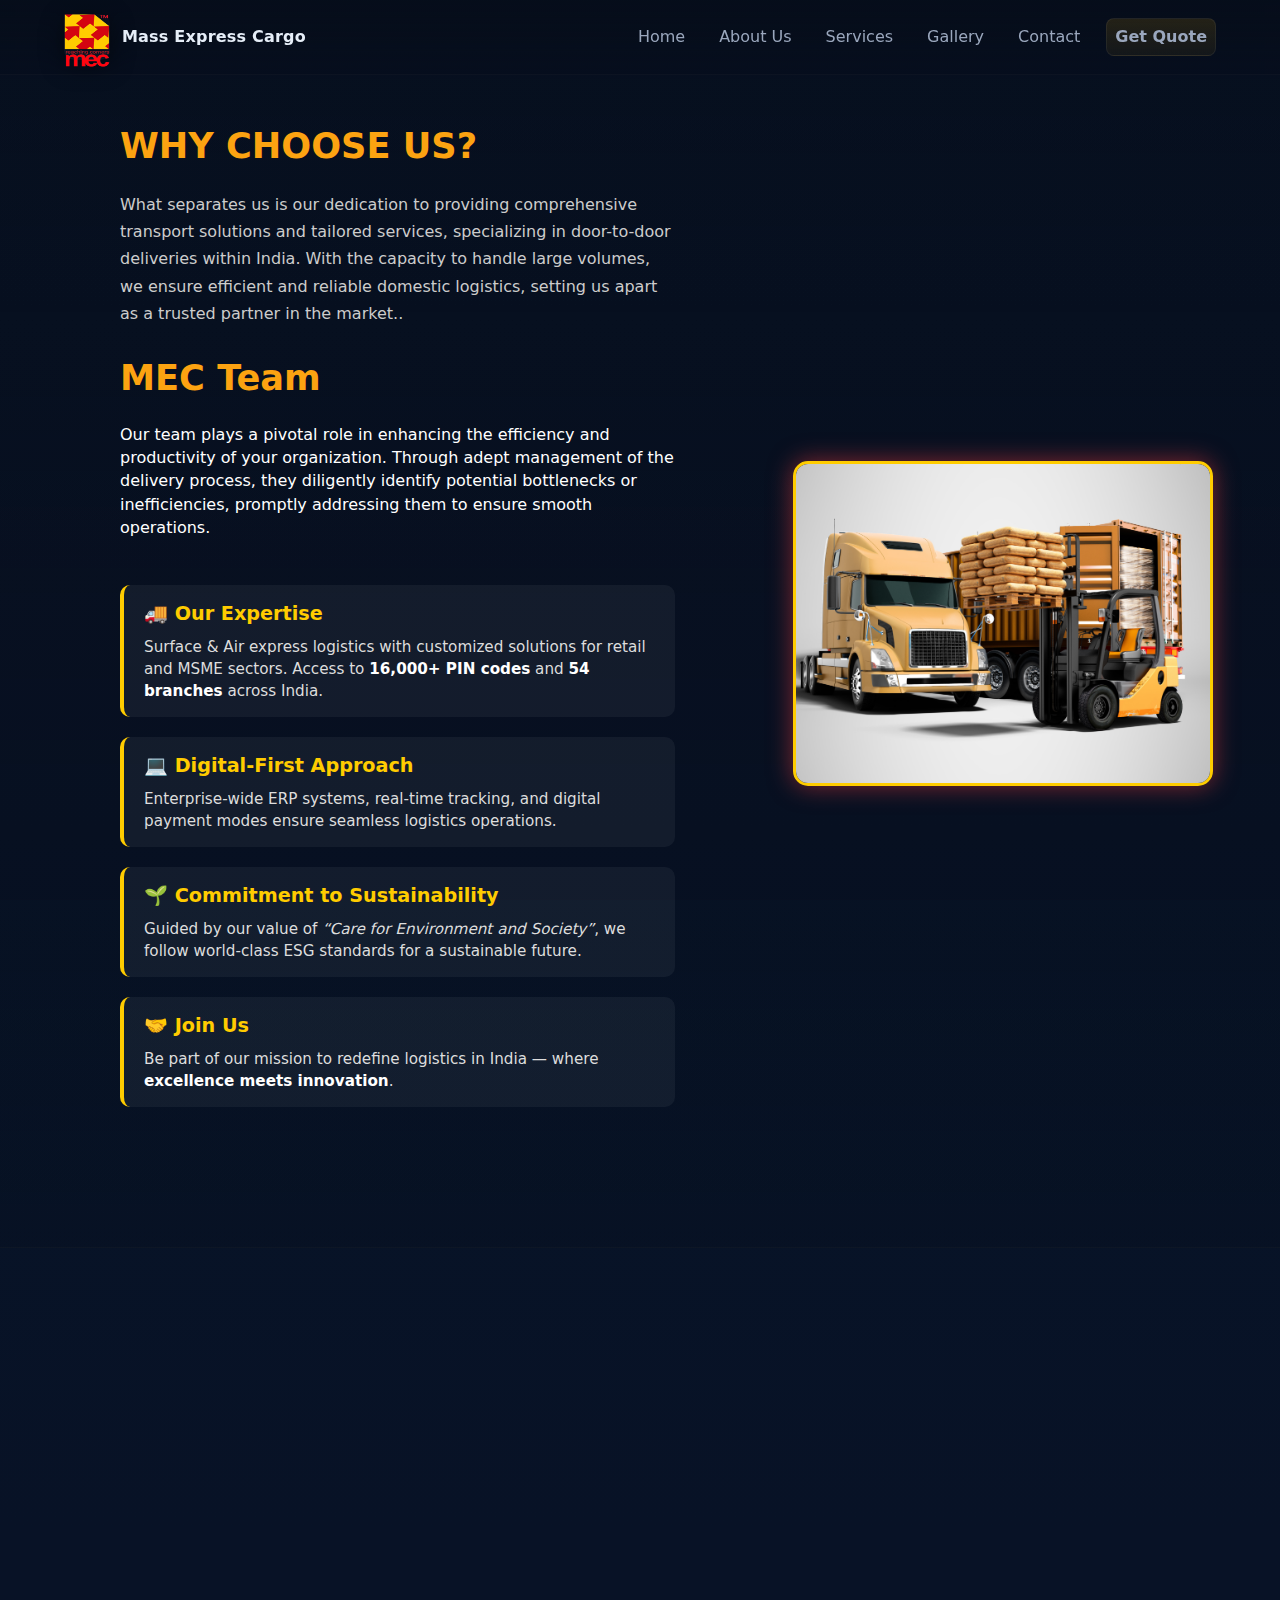
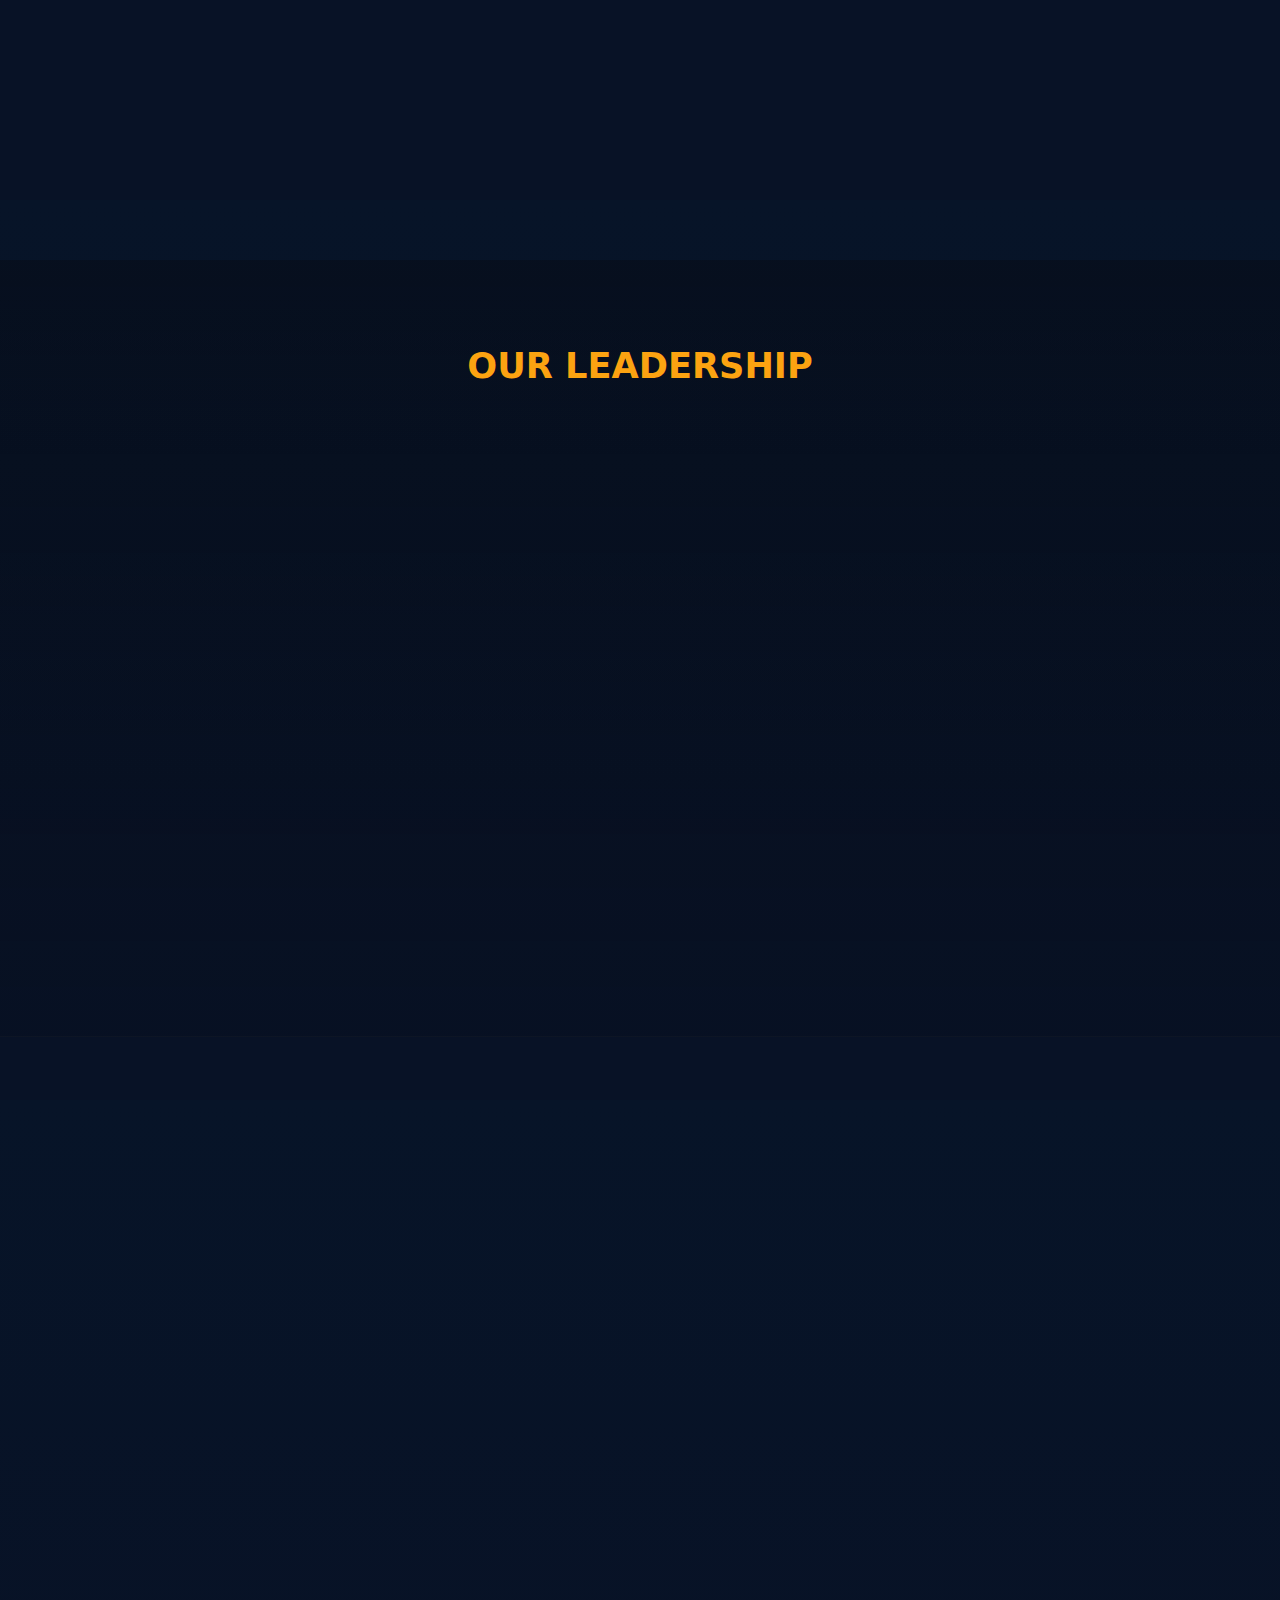
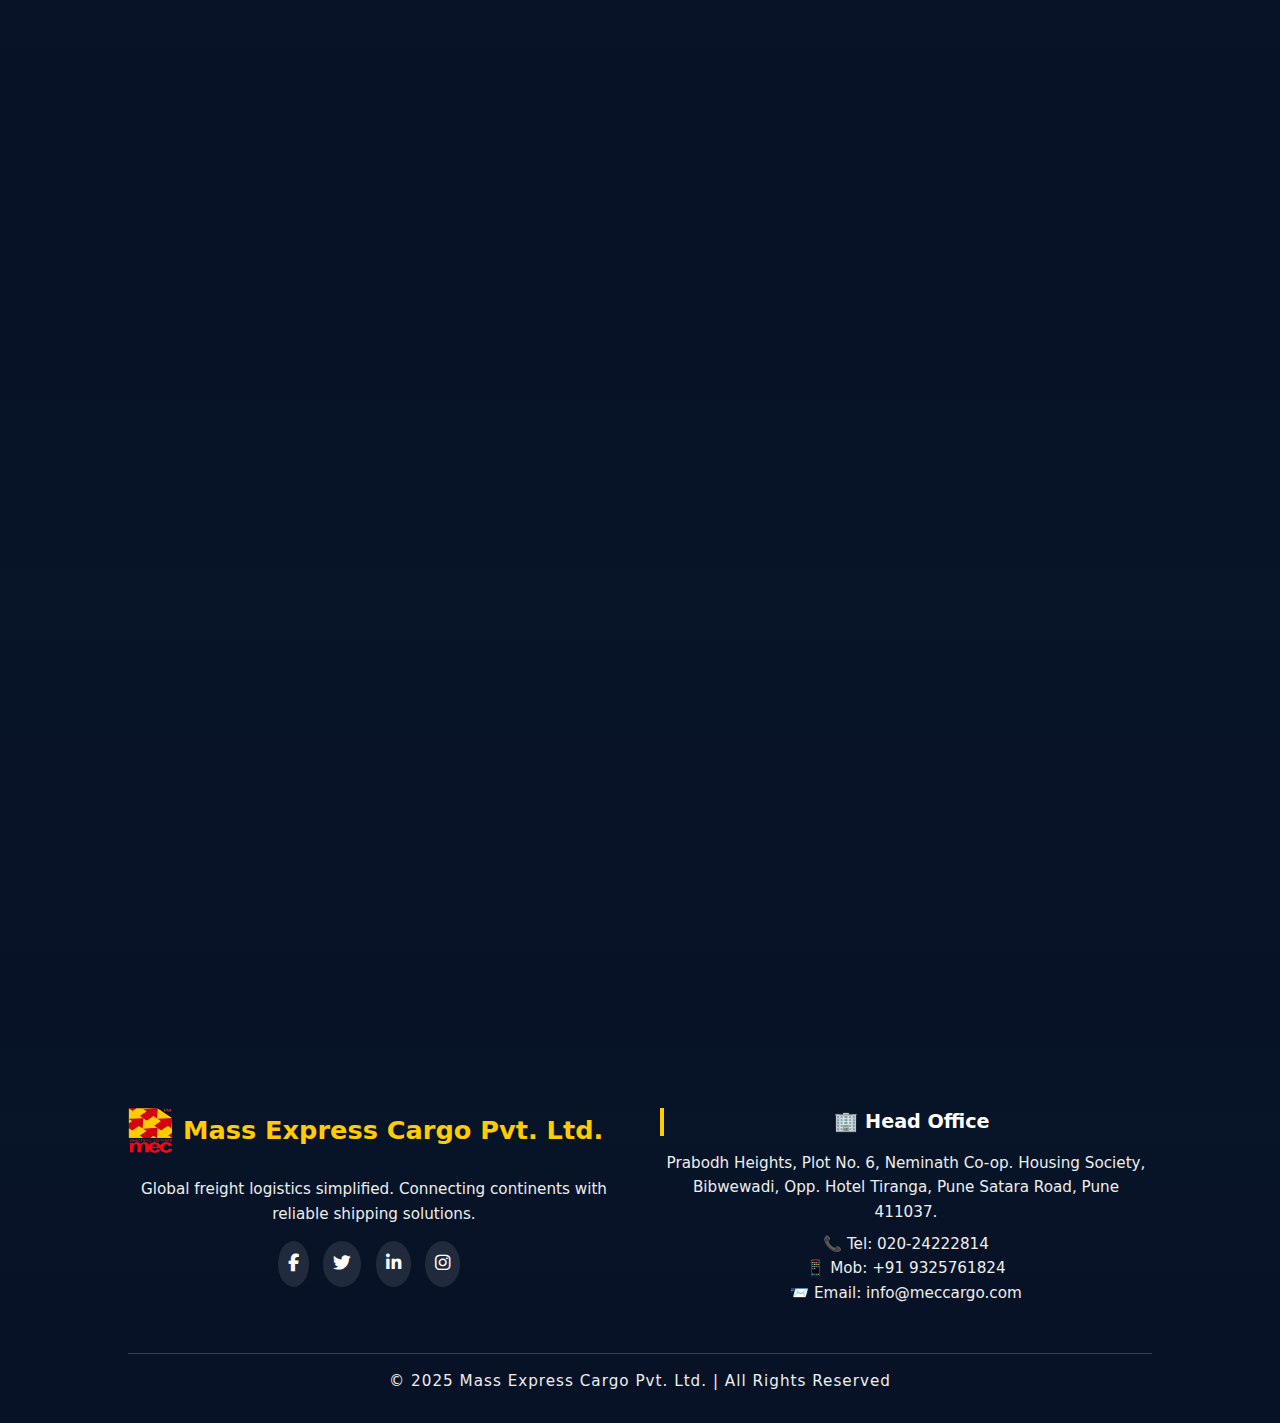
<file: aboutus.html>
<!DOCTYPE html>
<html lang="en">

<head>
    <meta charset="UTF-8" />
    <meta name="viewport" content="width=device-width, initial-scale=1.0" />
    <title>About Us | Mass Express Cargo Pvt. Ltd.</title>
    <link rel="stylesheet" href="aboutus_style.css" />
    <link rel="stylesheet" href="style.css"/>
   
</head>

<body>

 <div id="header"></div>


    <!-- Header -->
    <div class="hero">
  <div class="hero-container">
    <!-- Left: Text Content -->
    <div class="hero-text fade-in">
    <h1 class="section-title1">Why choose us?</h1>
      <p class="intro">
       What separates us is our dedication to providing comprehensive transport solutions and tailored services, specializing in door-to-door deliveries within India. With the capacity to handle large volumes, we ensure efficient and reliable domestic logistics, setting us apart as a trusted partner in the market..
        <br>
       
         <h1>MEC Team</h1>
       Our team plays a pivotal role in enhancing the efficiency and productivity of your organization. Through adept management of the delivery process, they diligently identify potential bottlenecks or inefficiencies, promptly addressing them to ensure smooth operations.
      </p>
      <br><br>

      <ul class="hero-points">
        <li>
          <h3>🚚 Our Expertise</h3>
          <p>
            Surface & Air express logistics with customized solutions for retail and MSME sectors. Access to
            <strong>16,000+ PIN codes</strong> and <strong>54 branches</strong> across India.
          </p>
        </li>
        <li>
          <h3>💻 Digital-First Approach</h3>
          <p>
            Enterprise-wide ERP systems, real-time tracking, and digital payment modes ensure seamless logistics
            operations.
          </p>
        </li>
        <li>
          <h3>🌱 Commitment to Sustainability</h3>
          <p>
            Guided by our value of <em>“Care for Environment and Society”</em>, we follow world-class ESG standards for
            a sustainable future.
          </p>
        </li>
        <li>
          <h3>🤝 Join Us</h3>
          <p>
            Be part of our mission to redefine logistics in India — where <strong>excellence meets innovation</strong>.
          </p>
        </li>
      </ul>
    </div>

    <!-- Right: Image -->
    <div class="hero-image fade-in">
      <img src="assets/Untitled design/2.png" alt="MEC Cargo" />
    </div>
  </div>
    </div>


    <!-- Values Section -->
    <section class="values fade-in">
        <h2>Our Values</h2>
        <div class="value-cards">
            <div class="card1">
                <div class="icon">👁️</div>
                <h3>Vision</h3>
                <p>
                To be the most trusted and innovative logistics organization in India, setting the standard for excellence, customer satisfaction, and sustainable growth, while achieving ₹1000 crores in revenue by 2034.</p>
            </div>
            <div class="card1">
                <div class="icon">🤝</div>
                <h3>Mission</h3>
                <p>Mass Express Cargo is committed to delivering innovative, reliable, and customer-centric logistics solutions to achieve ₹500 crores by 2029-30 and ₹1000 crores by 2034, while fostering sustainable growth.</p>
            </div>
            <div class="card1">
                <div class="icon">🎯</div>
                <h3>Goals</h3>
                <p>• Launch new service lines every three years, starting in 2025
                   • Strengthen brand recognition to become India's top logistics brand.</p>
            </div>
        </div>
    </section>

    <section class="leadership-section">
<h1 class="section-title1">Our Leadership</h1>
<div class="leader fade-in">
<div class="leader-photo">
<img src="assets/founder/Kishor-Mutha.jpg" alt="Mr. Kishor Mutha">
</div>
<div class="leader-info">
<h3>Mr. Kishor Mutha</h3>
<h4>Founder & CMD</h4>
<p>He is the Founder and Chairman of MEC Cargo, India’s largest homegrown logistics company with operations in 54 branches across India. Over the past 18 years, he has spearheaded MEC Cargo’s expansion into new verticals and geographies, establishing it as a benchmark of reliability and innovation in logistics.</p>
</div>
</div>


<div class="leader fade-in reverse">
<div class="leader-info">
<h3>Mr. Manoj Kurian</h3>
<h4>Vice-President</h4>
<p>He has more than two decades of experience in change management, strategic sales, operations management, and customer experience. By applying insight, service quality, and innovation, he drives sustainable growth for both business and society, strengthening MEC Cargo’s leadership in logistics excellence.</p>
</div>
<div class="leader-photo">
<img src="assets/founder/Manoj-Kurian.jpg" alt="Mr. Manoj Kurian">
</div>
</div>
</section>

    <!-- Timeline Section -->
    <section class="timeline-section fade-in">
        <h2 class="section-title1">Our Journey</h2>
        <div class="timeline">
            <div class="timeline-item">
                <div class="timeline-content">
                    <h3>2006</h3>
                    <h4>The Beginning</h4>
                    <p>Mr. Kishor Mutha started Maharashtra Cargo, focusing on customer service and timely deliveries.
                    </p>
                </div>
            </div>
            <div class="timeline-item">
                <div class="timeline-content">
                    <h3>2012</h3>
                    <h4>Mass Express Cargo Founded</h4>
                    <p>MEC was established, setting the stage for rapid growth in surface and air express services.</p>
                </div>
            </div>
            <div class="timeline-item">
                <div class="timeline-content">
                    <h3>2018–2020</h3>
                    <h4>Network Expansion</h4>
                    <p>MEC expanded its network with more branches and broader coverage across Maharashtra, Goa &
                        Gujarat.</p>
                </div>
            </div>
            <div class="timeline-item">
                <div class="timeline-content">
                    <h3>2024</h3>
                    <h4>Digital Growth</h4>
                    <p>Introduced ERP, real-time tracking, and digital support to enhance efficiency and transparency.
                    </p>
                </div>
            </div>
            <div class="timeline-item">
                <div class="timeline-content">
                    <h3>2025 & Beyond</h3>
                    <h4>Innovation Goals</h4>
                    <p>Targeting ₹1000 Cr revenue by 2034 through innovation, excellence, and sustainability.</p>
                </div>
            </div>
        </div>
    </section>

  
    <!-- Team Section -->
    <section class="team fade-in">
        <h2 class="section-title1">Our Strength</h2>
        <p>With a dedicated team and strong technology backbone, MEC ensures reliable and timely delivery across India.
        </p>
        <div class="stats">
            <div class="stat-card">
                <h3>16,000+</h3>
                <p>PIN Codes Covered</p>
            </div>
            <div class="stat-card">
                <h3>54+</h3>
                <p>Branches Nationwide</p>
            </div>
            <div class="stat-card">
                <h3>1000+</h3>
                <p>Team Members</p>
            </div>
            <div class="stat-card">
                <h3>18+</h3>
                <p>Years of Excellence</p>
            </div>
        </div>
    </section>

    <!-- Footer -->
    <!-- <footer>
       
           <section>
    <div class="loop-wrapper">
  <div class="mountain"></div>
  <div class="hill"></div>
  <div class="tree"></div>
  <div class="tree"></div>
  <div class="tree"></div>
  <div class="rock"></div>
  <div class="truck">
     <div style="padding-top: 10px;
    padding-right: 23px;">MEC</div>
  </div>
  <div class="wheels"></div>
</div> 
</section>
    </footer> -->
    <div id="footer"></div>

    <script src="aboutus_script.js"></script>
     <script>
    const navToggle = document.getElementById("navToggle");
const nav = document.getElementById("nav");

if (navToggle && nav) {
  navToggle.addEventListener("click", () => {
    nav.classList.toggle("show");
    navToggle.classList.toggle("open");
  });
}
  </script>
  <script>
  // Load Header
  fetch("header.html")
    .then(r => r.text())
    .then(html => {
      document.getElementById("header").innerHTML = html;

      // ✅ Activate toggle once header is loaded
      const navToggle = document.getElementById("navToggle");
      const nav = document.getElementById("nav");
      if (navToggle && nav) {
        navToggle.addEventListener("click", () => {
          nav.classList.toggle("show");
          navToggle.classList.toggle("open");
        });
      }
    });

  // Load Footer
  fetch("footer.html")
    .then(r => r.text())
    .then(html => (document.getElementById("footer").innerHTML = html));
</script>


    <!-- <script src="script.js"></script> -->
</body>

</html>
</file>
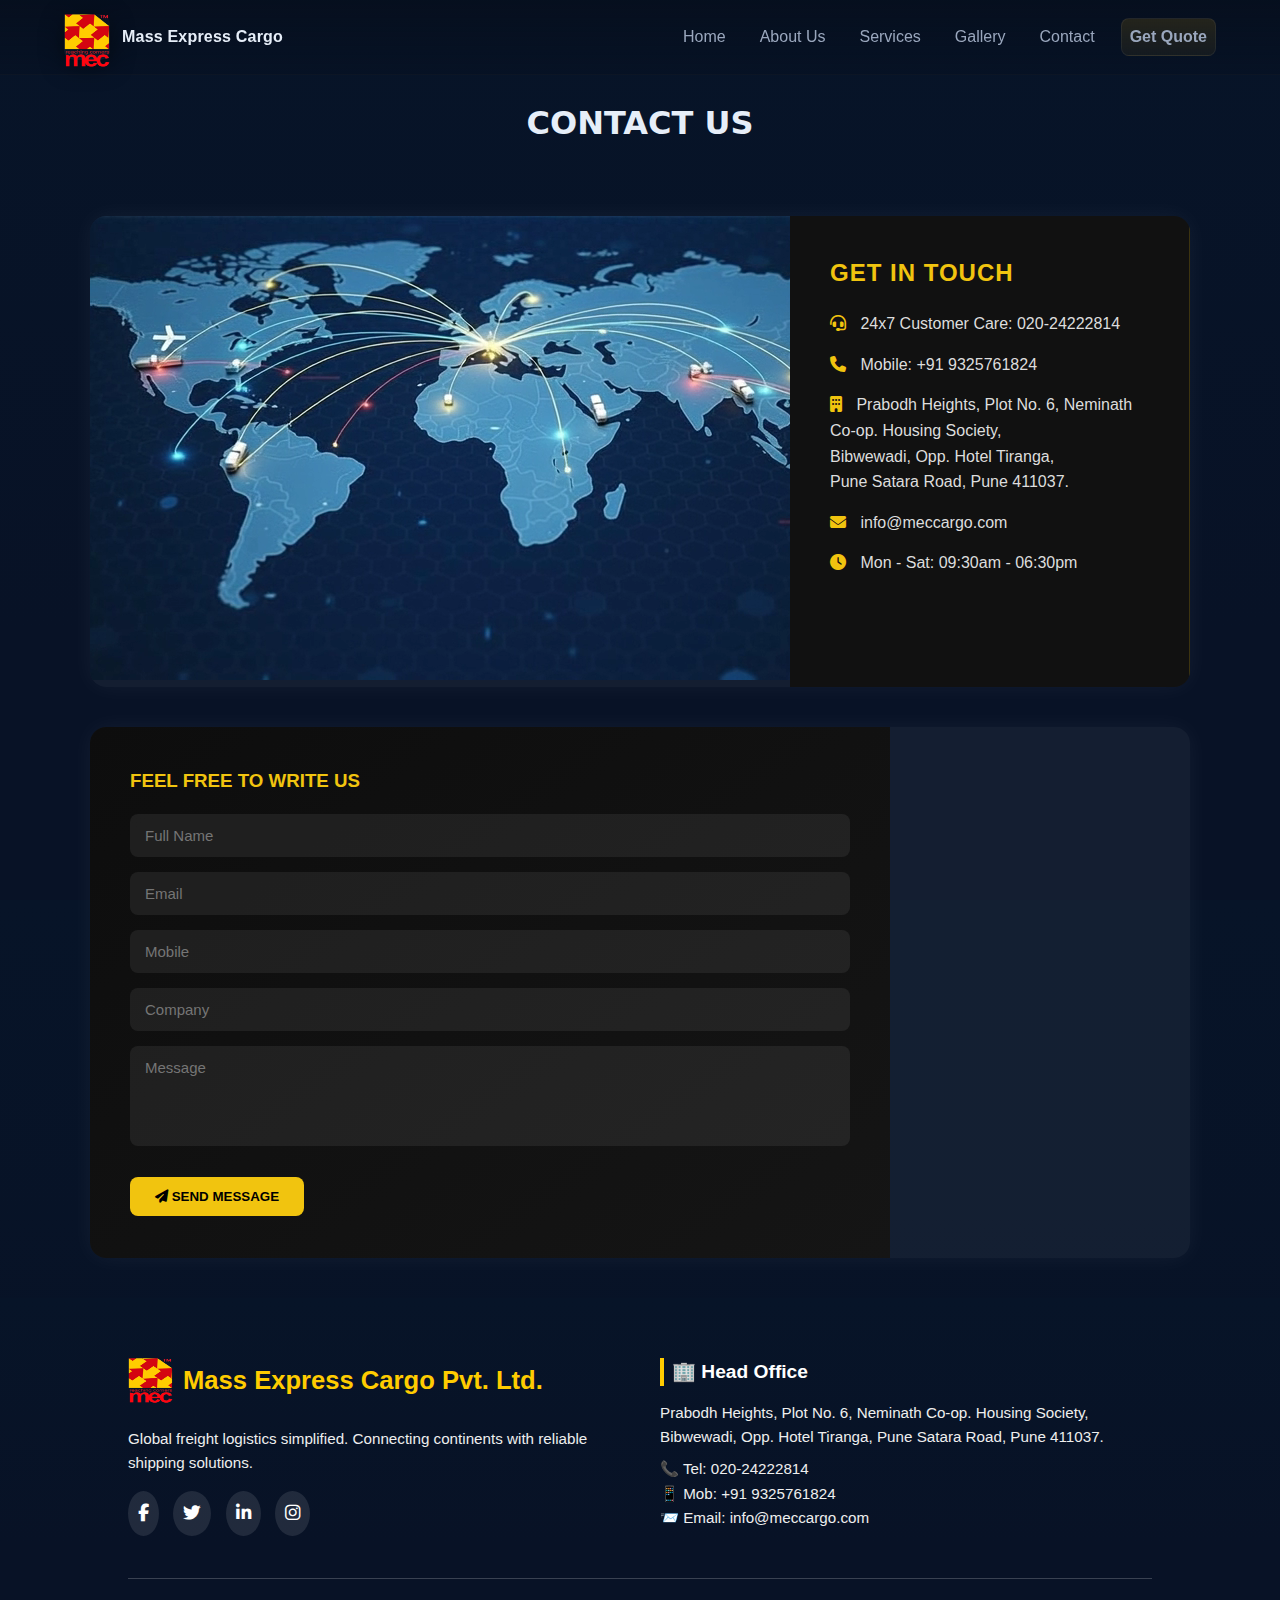
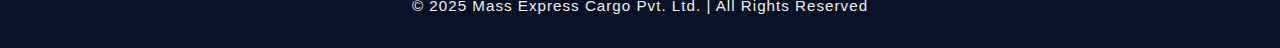
<file: contactUs.html>
<!DOCTYPE html>
<html lang="en">
<head>
<meta charset="UTF-8">
<meta name="viewport" content="width=device-width, initial-scale=1.0">
<title>Contact | Mass Express Cargo Pvt. Ltd.</title>
<link rel="stylesheet" href="https://cdnjs.cloudflare.com/ajax/libs/font-awesome/6.5.0/css/all.min.css">
 <!-- <link rel="stylesheet" href="style.css"/> -->
<style>
  /* ====== GLOBAL ====== */
  * {
    margin: 0;
    padding: 0;
    box-sizing: border-box;
    font-family: 'Poppins', sans-serif;
  }

  body {
    background: #0a0a0a;
    color: #eee;
    overflow-x: hidden;
  }

  .headcontact {
    text-align: center;
    padding: 100px 120px 30px;
  }

  header h1 {
    font-size: 2.6rem;
    color: #f1c40f; /* soft yellow accent */
    letter-spacing: 1px;
    text-transform: uppercase;
  }

  header p {
    margin-top: 10px;
    color: #888;
    font-size: 1rem;
    letter-spacing: 0.5px;
  }

  /* ====== CONTACT CONTAINER ====== */
  .contact-container {
    display: flex;
    flex-wrap: wrap;
    justify-content: center;
    margin: 40px auto;
    max-width: 1100px;
    background: rgba(255, 255, 255, 0.05);
    border-radius: 16px;
    overflow: hidden;
    box-shadow: 0 0 25px rgba(255, 255, 255, 0.05);
  }

  /* ====== LEFT SIDE INFO ====== */
  .contact-info {
    flex: 1 1 400px;
    padding: 40px;
    background: #111;
    border-right: 1px solid rgba(241, 196, 15, 0.2);
  }

  .contact-info h2 {
    color: #f1c40f;
    text-transform: uppercase;
    margin-bottom: 20px;
    letter-spacing: 1px;
  }

  .info-item {
    margin: 15px 0;
    line-height: 1.6;
    color: #ddd;
  }

  .info-item i {
    color: #f1c40f;
    margin-right: 10px;
  }

  .map {
    margin-top: 25px;
    border-radius: 10px;
    overflow: hidden;
  }

  .map iframe {
    width: 100%;
    height: 500px;
    border: none;
  }

  /* ====== RIGHT SIDE FORM ====== */
  .contact-form {
    flex: 1 1 500px;
    padding: 40px;
    background: linear-gradient(145deg, #0d0d0d, #151515);
  }

  .contact-form h3 {
    color: #f1c40f;
    text-transform: uppercase;
    margin-bottom: 20px;
  }

  .form-group {
    margin-bottom: 15px;
  }

  input, textarea {
    width: 100%;
    padding: 12px 14px;
    background: rgba(255, 255, 255, 0.07);
    border: 1px solid transparent;
    border-radius: 8px;
    color: #fff;
    font-size: 15px;
    transition: 0.3s;
  }

  input:focus, textarea:focus {
    border-color: #f1c40f;
    box-shadow: 0 0 10px rgba(255, 0, 0, 0.4);
  }

  textarea {
    resize: none;
    height: 100px;
  }

  button {
    margin-top: 10px;
    background: #f1c40f;
    color: #000;
    font-weight: 600;
    border: none;
    padding: 12px 25px;
    border-radius: 8px;
    text-transform: uppercase;
    cursor: pointer;
    transition: 0.3s;
  }

  button:hover {
    background: #ff4747;
    color: #fff;
    transform: scale(1.03);
  }

  .netvideo
  {
    width: 700px;
  }

  @media(max-width: 768px) {
    .contact-container {
      flex-direction: column;
    }
    .contact-info {
      border-right: none;
      border-bottom: 1px solid rgba(241, 196, 15, 0.2);
    }
   .netvideo
   {
      position: fixed;
  top: 0;
  left: 0;
  width: 100%;
  height: 100%;
  overflow: hidden;
  z-index: -1;
   }
  }
</style>
</head>
<body>
   
 
  <div id="header"></div>
  <div class="headcontact">
    <h1 style="text-transform: uppercase;font-family: Inter, system-ui, -apple-system, Segoe UI, Roboto, Helvetica Neue, Arial;"> Contact Us</h1>
    <!-- <p>Welcome to Mass Express Cargo Pvt. Ltd. — where excellence meets innovation.</p> -->
  </div>

  <div class="contact-container">
    <!-- LEFT: Info -->
       <div class="netvideo">
    <video autoplay muted loop playsinline id="bgVideo">
      <source src="assets/network/media_10.mp4" type="video/mp4" />
      Your browser does not support HTML5 video.
    </video>
     </div>
    <div class="contact-info">
      <h2>Get In Touch</h2>
      <div class="info-item"><i class="fa-solid fa-headset"></i> 24x7 Customer Care: 020-24222814</div>
      <div class="info-item"><i class="fa-solid fa-phone"></i> Mobile: +91 9325761824</div>
      <div class="info-item"><i class="fa-solid fa-building"></i> 
        Prabodh Heights, Plot No. 6, Neminath Co-op. Housing Society,<br>
        Bibwewadi, Opp. Hotel Tiranga,<br>
        Pune Satara Road, Pune 411037.
      </div>
      <div class="info-item"><i class="fa-solid fa-envelope"></i> info@meccargo.com</div>
      <div class="info-item"><i class="fa-solid fa-clock"></i> Mon - Sat: 09:30am - 06:30pm</div>

      
    </div>
</div>

<div class="contact-container">
    <!-- RIGHT: Form -->
    <div class="contact-form">
      <h3>Feel Free To Write Us</h3>
      <form id="contactForm">
        <div class="form-group"><input type="text" placeholder="Full Name" required></div>
        <div class="form-group"><input type="email" placeholder="Email" required></div>
        <div class="form-group"><input type="text" placeholder="Mobile" required></div>
        <div class="form-group"><input type="text" placeholder="Company"></div>
        <div class="form-group"><textarea placeholder="Message" required></textarea></div>
        <button type="submit"><i class="fa-solid fa-paper-plane"></i> Send Message</button>
      </form>
    </div>
      <div class="map">
        <iframe 
          src="https://www.google.com/maps/embed?pb=!1m18!1m12!1m3!1d3772.071874970911!2d73.85254837500513!3d18.51672628257633!2m3!1f0!2f0!3f0!3m2!1i1024!2i768!4f13.1!3m3!1m2!1s0x3bc2c06d39b87a91%3A0x1bb4e6c60b25d585!2sBibwewadi%2C%20Pune%2C%20Maharashtra!5e0!3m2!1sen!2sin!4v1701234567890"
          allowfullscreen="" loading="lazy">
        </iframe>
      </div>
    
  </div>

 <div id="footer"></div>
<script>
  // Load Header
  fetch("header.html")
    .then(r => r.text())
    .then(html => {
      document.getElementById("header").innerHTML = html;

      // ✅ Activate toggle once header is loaded
      const navToggle = document.getElementById("navToggle");
      const nav = document.getElementById("nav");
      if (navToggle && nav) {
        navToggle.addEventListener("click", () => {
          nav.classList.toggle("show");
          navToggle.classList.toggle("open");
        });
      }
    });

  // Load Footer
  fetch("footer.html")
    .then(r => r.text())
    .then(html => (document.getElementById("footer").innerHTML = html));
</script>


  <script>
    document.getElementById("contactForm").addEventListener("submit", function(e) {
      e.preventDefault();
      alert("Thank you for contacting Mass Express Cargo! We’ll get back to you soon.");
      this.reset();
    });
  </script>

    

</body>
</html>
</file>
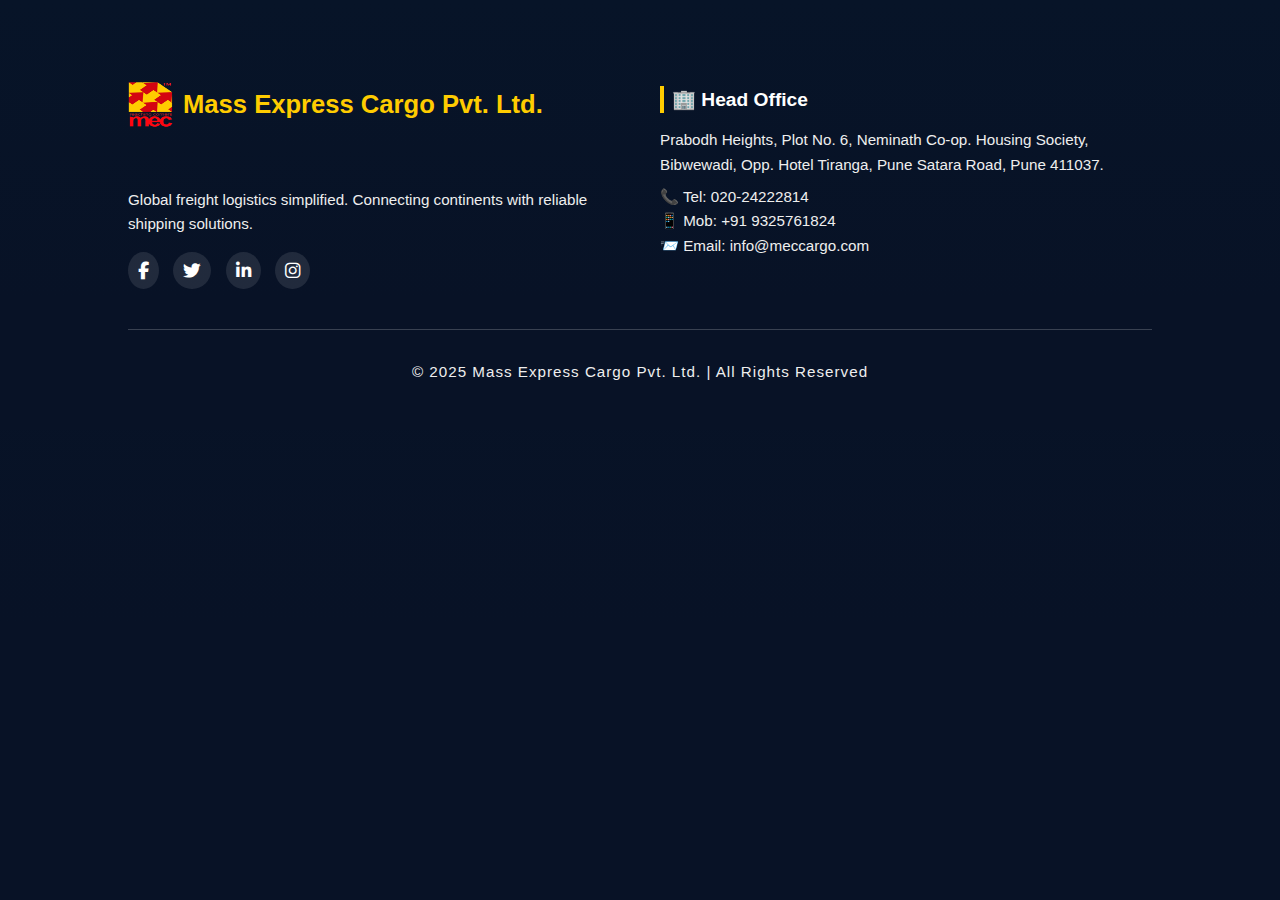
<file: footer.html>
<htm>
    <head>
        <link
  rel="stylesheet"
  href="https://cdnjs.cloudflare.com/ajax/libs/font-awesome/6.5.0/css/all.min.css"/>
  <link rel="stylesheet" href="style.css">
    </head>
    <body>
          <footer class="footer">
  <div class="footer-container">
    
    <!-- Company Info -->
    <div class="footer-column company">
      <div class="footer-logo">
        <img src="assets/logo.png" alt="Mec" />
        <h3>Mass Express Cargo Pvt. Ltd.</h3>
      </div>
      <p>
        <br>
        Global freight logistics simplified. Connecting continents with reliable shipping solutions.
      </p>
      <div class="footer-socials">
        <a href="#"><i class="fab fa-facebook-f"></i></a>
        <a href="#"><i class="fab fa-twitter"></i></a>
        <a href="#"><i class="fab fa-linkedin-in"></i></a>
        <a href="#"><i class="fab fa-instagram"></i></a>
      </div>
    </div>

    <!-- <div class="footer-column">
      <h4>Quick Links</h4>
      <ul>
        <li><a href="#">Home</a></li>
        <li><a href="#">About Us</a></li>
        <li><a href="#">Services</a></li>
        <li><a href="#">Track Shipment</a></li>
        <li><a href="#">Contact</a></li>
      </ul>
    </div> -->

    <!-- Services -->
    <!-- <div class="footer-column">
      <h4>Services</h4>
      <ul>
        <li><a href="#">Sea Freight</a></li>
        <li><a href="#">Air Freight</a></li>
        <li><a href="#">Rail Logistics</a></li>
        <li><a href="#">Road Transport</a></li>
        <li><a href="#">Warehousing</a></li>
        <li><a href="#">Customs Clearance</a></li>
      </ul>
    </div> -->

    <!-- Contact Info -->
    <div class="footer-column contact">
     
       <h4>🏢 Head Office</h4>
    <p>Prabodh Heights, Plot No. 6, Neminath Co-op. Housing Society, Bibwewadi, Opp. Hotel Tiranga, Pune Satara Road, Pune 411037.</p>
    <p>📞 Tel: 020-24222814 <br> 📱 Mob: +91 9325761824 <br>📨 Email: info@meccargo.com</p>
    </div>
  </div>

  <div class="footer-bottom">
    <p>© 2025 Mass Express Cargo Pvt. Ltd. | All Rights Reserved</p>
  </div>
</footer>

    </body>
</htm>
</file>
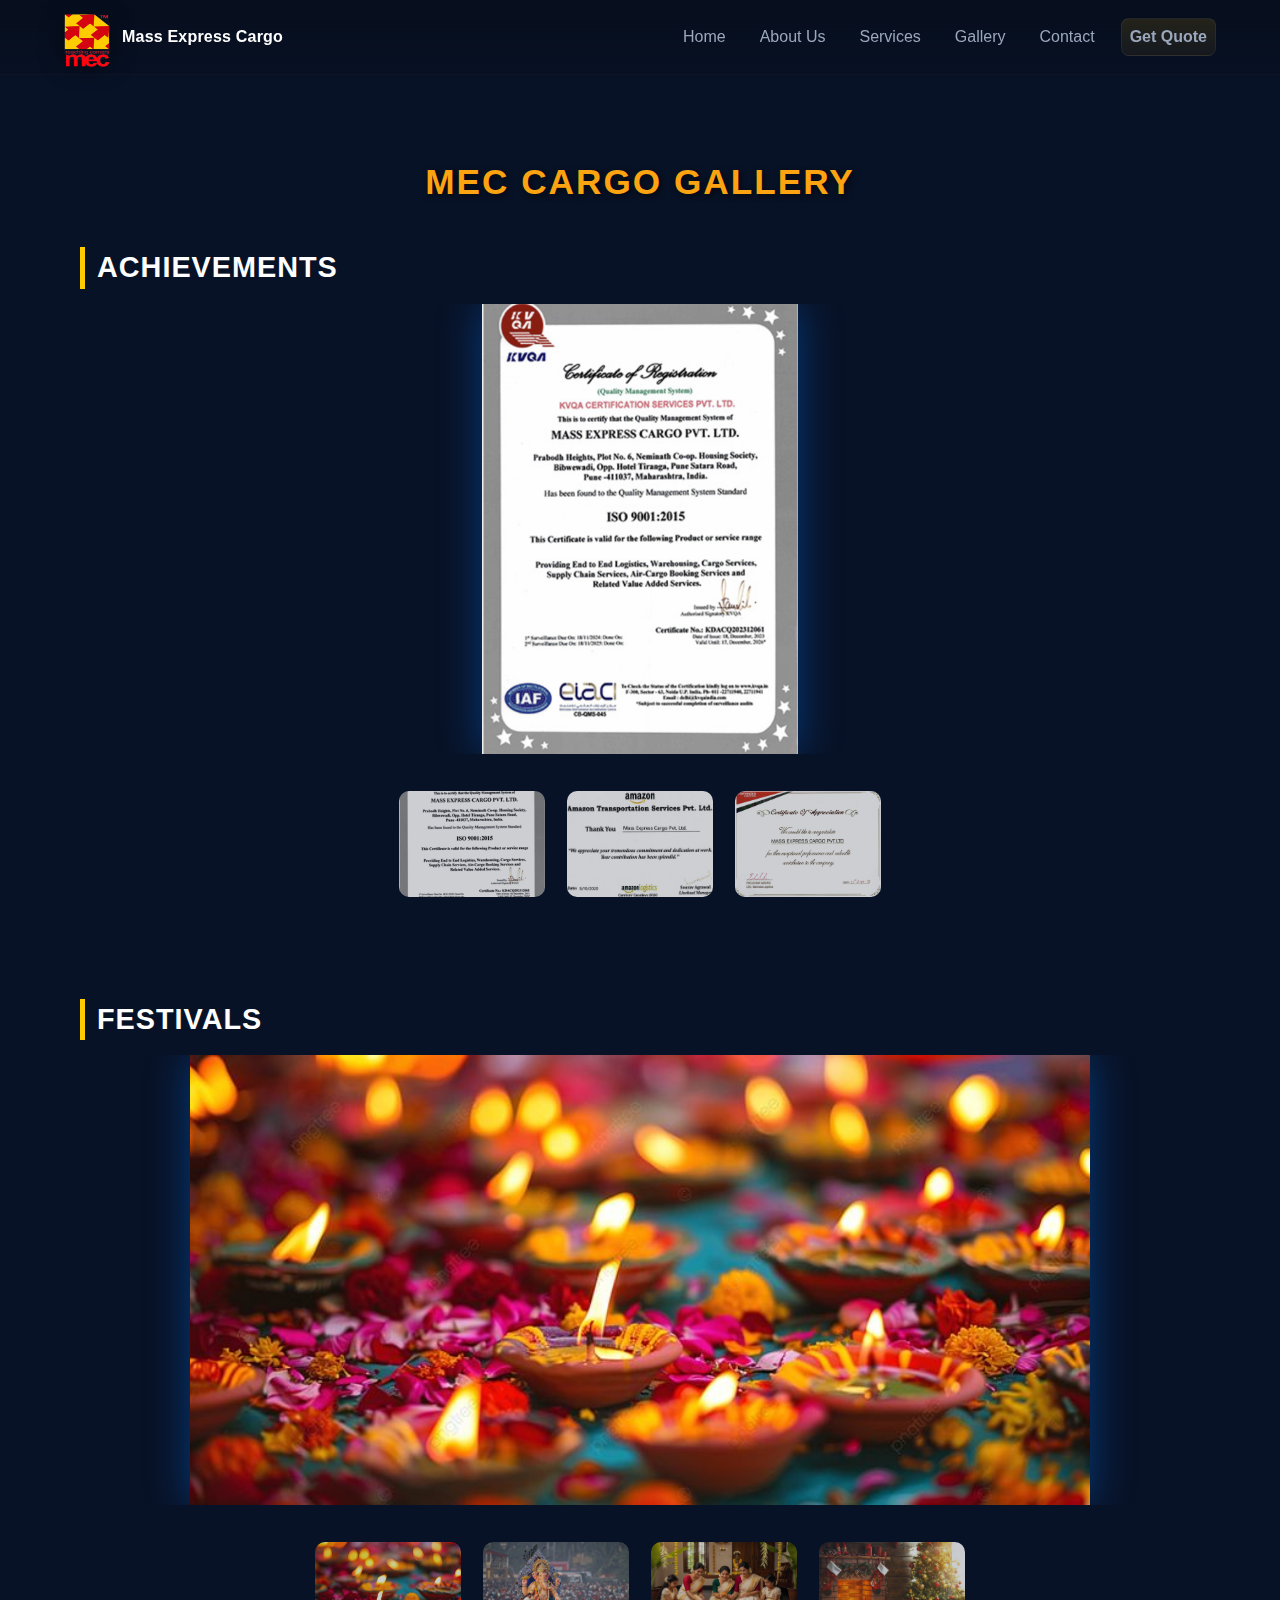
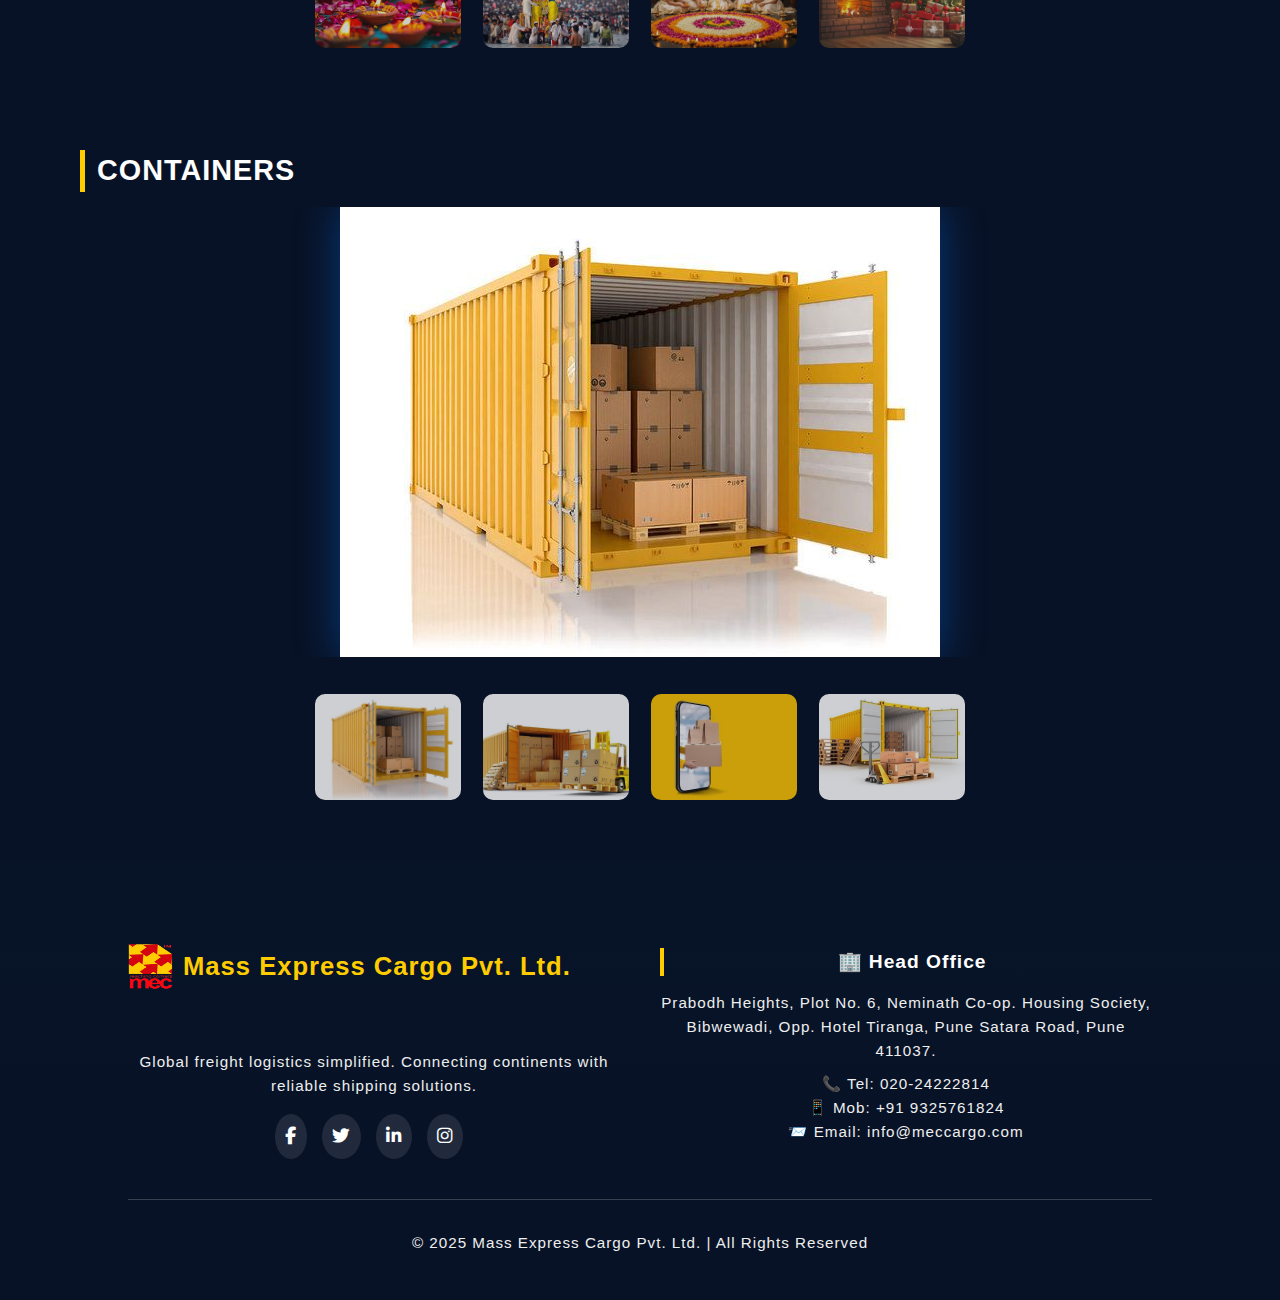
<file: gallery.html>
<!DOCTYPE html>
<html lang="en">
<head>
<meta charset="UTF-8">
<meta name="viewport" content="width=device-width, initial-scale=1.0">
<title>MEC Cargo | Gallery</title>

<style>
  /* --- Global Styles --- */
  .body {
    margin: 0;
    font-family: "Poppins", sans-serif;
    background: #081226; /* Dark Blue */
    color: #fff;
    overflow-x: hidden;
  }

  h1 {
    text-align: center;
    text-transform: uppercase;
    font-size: 2.6rem;
    margin: 40px 0 20px;
    letter-spacing: 2px;
    text-shadow: 2px 2px 6px rgba(0,0,0,0.6);
  }

  h2 {
    font-size: 1.8rem;
    margin: 40px 0 15px 40px;
    text-transform: uppercase;
    border-left: 5px solid #ffcc00;
    padding-left: 12px;
    letter-spacing: 1px;
  }

  .gallery-section {
    padding: 0 40px 60px;
  }

  /* --- Zoom Preview Box --- */
  .zoom-box {
    display: flex;
    justify-content: center;
    align-items: center;
    margin-bottom: 25px;
    height: 450px;
    width: auto;
    /* background: rgba(255,255,255,0.07); */
    border-radius: 18px;
    overflow: hidden;
    /* box-shadow: 0 0 20px rgba(0,0,0,0.4); */
  }

  .zoom-box img {
    height: 100%;
    width: auto;
    max-width: 90%;
    transition: transform 0.4s ease;
    box-shadow: 0 0 40px rgba(0 119 252 / 40%);
  }

  /* --- Thumbnails --- */
  .thumbnail-row {
    display: flex;
    justify-content: center;
    flex-wrap: wrap;
    gap: 18px;
    padding-top: 10px;
  }

  .thumbnail-row img {
    width: 150px;
    height: 110px;
    object-fit: cover;
    border-radius: 12px;
    cursor: pointer;
    opacity: 0.8;
    border: 2px solid transparent;
    transition: transform 0.35s ease,
                box-shadow 0.35s ease,
                opacity 0.25s ease;
  }

  /* --- Hover Only (NO ACTIVE STATE) --- */
  .thumbnail-row img:hover {
    transform: scale(1.15) translateY(-6px);
    opacity: 1;
    box-shadow: 0 0 22px rgba(255, 204, 0, 0.7);
  }

  footer {
    text-align: center;
    padding: 20px;
    background: rgba(0,0,0,0.4);
    color: #ccc;
    letter-spacing: 1px;
    font-size: 0.9rem;
  }

  @media (max-width: 768px) {
    .zoom-box { height: 260px; }
    .thumbnail-row img { width: 110px; height: 80px; }
    h2 { margin-left: 20px; }
  }

  .section-title1 {
    font-size: 2.2rem;
    font-weight: 700;
    text-transform: uppercase;
    color: #fca311;
    margin-bottom: 32px;
}
</style>

<link rel="stylesheet" href="style.css"/>
</head>

<body class="body">

<div id="header"></div>

<br><br><br><br><br>

<h1 class="section-title1">MEC Cargo Gallery</h1>

<!-- ======================= ACHIEVEMENTS ======================= -->
<div class="gallery-section" id="achievements">
  <h2>Achievements</h2>
  <div class="zoom-box">
    <img src="assets/Achivements/certificate1.png" id="main-achievement">
  </div>

  <div class="thumbnail-row">
    <img src="assets/Achivements/certificate1.png">
    <img src="assets/Achivements/certificate2.png">
    <img src="assets/Achivements/certificate3.png">
    <!-- <img src="assets/Achivements/certificate4.png"> -->
  </div>
</div>

<!-- ======================= FESTIVALS ======================= -->
<div class="gallery-section" id="festivals">
  <h2>Festivals</h2>
  <div class="zoom-box">
    <img src="assets/Festivals/festival1.jpg" id="main-festival">
  </div>

  <div class="thumbnail-row">
    <img src="assets/Festivals/festival1.jpg">
    <img src="assets/Festivals/festival2.jpg">
    <img src="assets/Festivals/festival3.jpg">
    <img src="assets/Festivals/festival4.jpg">
  </div>
</div>

<!-- ======================= CONTAINERS ======================= -->
<div class="gallery-section" id="containers">
  <h2>Containers</h2>
  <div class="zoom-box">
    <img src="assets/Containers/container1.jpeg" id="main-container">
  </div>

  <div class="thumbnail-row">
    <img src="assets/Containers/container1.jpeg">
    <img src="assets/Containers/container2.jpg">
    <img src="assets/Containers/container3.jpg">
    <img src="assets/Containers/container4.jpg">
  </div>
</div>

<div id="footer"></div>

<script>
  // Load Header
  fetch("header.html")
    .then(r => r.text())
    .then(html => {
      document.getElementById("header").innerHTML = html;
    });

  // Load Footer
  fetch("footer.html")
    .then(r => r.text())
    .then(html => {
      document.getElementById("footer").innerHTML = html;
    });

  // Gallery Function
  function setupGallery(sectionId, mainImgId) {
    const section = document.getElementById(sectionId);
    const mainImage = document.getElementById(mainImgId);
    const thumbnails = section.querySelectorAll(".thumbnail-row img");

    thumbnails.forEach((thumb) => {
      thumb.addEventListener("click", () => {
        mainImage.src = thumb.src;
        mainImage.style.transform = "scale(0.9)";
        setTimeout(() => (mainImage.style.transform = "scale(1)"), 200);
      });
    });
  }

  setupGallery("achievements", "main-achievement");
  setupGallery("festivals", "main-festival");
  setupGallery("containers", "main-container");
</script>

</body>
</html>
</file>
<file: style.css>
:root{
  --bg: #0f1724;
  --card: #0b1220;
  --accent: #ffb703;
  --muted: #9aa7bd;
  --glass: rgba(255,255,255,0.03);
  --max-width: 1200px;
  --radius: 14px;
  font-family: "Inter", system-ui, -apple-system, "Segoe UI", Roboto, "Helvetica Neue", Arial;
}

*{box-sizing:border-box}
html,body{height:100%}
body{
  margin:0;
  background: linear-gradient(180deg,#071428 0%, #081226 70%);
  color: #e6eef8;
  -webkit-font-smoothing:antialiased;
  -moz-osx-font-smoothing:grayscale;
  line-height:1.45;
  font-size:16px;
}

/* container */
.container{
  width:90%;
  max-width:var(--max-width);
  margin:0 auto;
}

/* header */
.site-header{
  position:fixed;
  top:0;
  width:100%;
  z-index:80;
  backdrop-filter: blur(6px);
  background: linear-gradient(180deg, rgba(6,12,24,0.6), rgba(6,12,24,0.2));
  border-bottom: 1px solid rgba(255,255,255,0.03);
}
.header-inner{
  display:flex;
  align-items:center;
  gap:1rem;
  padding:14px 0;
}
.logo{
  display:flex;align-items:center;gap:12px;text-decoration:none;color:inherit;
}
.logo-mark{
  width:46px;height:46px;border-radius:10px;
  /* background-image: url(assets/logo.png); */
  /* background: linear-gradient(135deg,var(--accent), #ff6b6b); */
  box-shadow: 0 6px 22px rgba(0,0,0,0.5), inset 0 -4px 12px rgba(255,255,255,0.06);
  /* transform: rotate(15deg); */
}
.logo-text{font-weight:700;font-size:1rem;letter-spacing:0.2px}

/* nav */
.nav{
  margin-left:auto;
  display:flex;align-items:center;gap:18px;
}
.nav a{color:var(--muted);text-decoration:none;padding:6px 8px;border-radius:8px}
.nav a:hover{color:#dee6f2;background:rgba(10, 18, 58, 0.02)}
.cta{padding:8px 14px;border-radius:10px;border:1px solid rgba(255,255,255,0.06);background:linear-gradient(180deg,rgba(255,184,3,0.12),rgba(255,184,3,0.06));color:var(--accent);font-weight:700}
.nav-toggle{display:none;background:none;border:0;cursor:pointer}
.nav-toggle span{width:22px;height:2px;background:var(--muted);margin:5px 0;border-radius:2px}

/* HERO */
/* === Background Video === */
.video-background {
  position: fixed;
  top: 0;
  left: 0;
  width: 100%;
  height: 100%;
  overflow: hidden;
  z-index: -1;
}

.video-background video {
  width: 100%;
  height: 100%;
  object-fit: cover;
  filter: brightness(65%);
}
.hero{padding:48px 0 24px;position:relative}
.hero-grid{
  display:grid;
  grid-template-columns: 1fr 520px;
  gap:32px;
  align-items:center;
}
/* .hero-content h1{font-size:clamp(1.6rem,3.8vw,2.6rem);margin:0 0 12px;line-height:1.02} */
.hero-content h1 {
    font-size: 2.8rem;
    margin: 0 0 12px;
    font-weight: 700;
    line-height: 1.02;
}
.hero-content p{color:var(--muted);margin:0 0 18px}
.hero-actions{display:flex;gap:12px;margin-bottom:16px}
.btn{display:inline-flex;align-items:center;justify-content:center;padding:10px 16px;border-radius:12px;text-decoration:none;
  /* border:1px solid rgba(255,255,255,0.06); */
  border: 1px solid rgb(255 183 3);
  cursor:pointer}
.btn.primary{background:var(--accent);color:#071428;font-weight:700}
.btn.ghost{background:transparent;    color: #ffb703;}

.trust{display:flex;gap:18px;margin-top:18px;list-style:none;padding:0}
.trust li{background:var(--glass);padding:10px 14px;border-radius:10px;color:var(--muted);font-weight:600;font-size:0.95rem}

/* 3D wrap */
#three-wrap{
  width:100%;
  max-width:540px;
  height:360px;
  border-radius:18px;
  overflow:hidden;
  box-shadow: 0 20px 60px rgba(2,8,20,0.6);
  border:1px solid rgba(255,255,255,0.04);
  background:linear-gradient(180deg, rgba(255,255,255,0.02), rgba(255,255,255,0.01));
  position:relative;
}
#three-canvas{width:100%;height:100%;display:block;touch-action:none}
.three-overlay{
  position:absolute;left:14px;bottom:14px;color:#fff;font-size:0.9rem;opacity:0.95;pointer-events:none
}
.three-overlay .three-sub{font-size:0.78rem;color:var(--muted);margin-top:4px}

/* sections */
.section{padding:40px 0}
.section-title{font-size:1.4rem;margin-bottom:18px}
.bg-light{background: linear-gradient(180deg, rgba(255,255,255,0.01), rgba(255,255,255,0.00));}

/* cards */
/* .cards{display:grid;grid-template-columns:repeat(4,1fr);gap:18px}
.card{background:linear-gradient(180deg, rgba(255,255,255,0.02), rgba(255,255,255,0.015));padding:18px;border-radius:12px;min-height:120px}
.card-icon{font-size:26px;margin-bottom:8px}
.card h3{margin:0 0 6px} */


/* .card {
  width: auto;
  height: 400px;
  border-radius: 10px;
  background: rgba(0, 0, 0, 0.2);
  display: flex;
  gap: 20px;
  padding: .5em;
  box-shadow: 0 0 20px rgba(0, 255, 255, 0.2);
  backdrop-filter: blur(10px);
}

.card p {
  height: 100%;
  flex: 1;
  overflow: hidden;
  cursor: pointer;
  border-radius: 6px;
  transition: all .6s ease;
  background: linear-gradient(135deg, rgba(0,150,255,0.15), rgba(0,255,255,0.1));
  border: 1px solid rgba(0, 255, 255, 0.3);
  display: flex;
  justify-content: center;
  align-items: center;
  position: relative;
  transform: perspective(600px) rotateY(0deg);
}

.card p:hover {
  flex: 4;
  transform: perspective(600px) rotateY(10deg);
  background: linear-gradient(135deg, rgba(0,150,255,0.25), rgba(0,255,255,0.15));
}

.card p span {
  min-width: 14em;
  padding: .5em;
  text-align: center;
  transform: rotate(-90deg);
  transition: all .6s ease;
  text-transform: uppercase;
  color: #00e0ff;
  letter-spacing: .1em;
  font-weight: 500;
  display: flex;
  flex-direction: column;
  align-items: center;
  gap: 0.5em;
}

.card p:hover span {
  transform: rotate(0);
}

.card p span i {
  font-size: 1.8em;
  color: #00f5ff;
  transition: transform .5s ease;
}

.card p:hover span i {
  transform: scale(1.2);
} */

/* Responsive */
/* @media (max-width: 600px) {
  .card {
    width: 90%;
    height: 240px;
  }
  .card p span {
    font-size: 0.9em;
  }
} */


/* routes */
/* .routes-grid{display:grid;grid-template-columns:repeat(4,1fr);gap:12px}
.route{background:var(--glass);padding:14px;border-radius:10px} */

/* contact */
.contact-grid{display:grid;grid-template-columns: 1fr 360px;gap:24px}
.contact-form-card{background:linear-gradient(180deg, rgba(255,255,255,0.02), rgba(255,255,255,0.01));padding:18px;border-radius:12px}
.form .row{display:flex;gap:10px;margin-bottom:10px}
.form input,.form select,.form textarea{
  width:100%;padding:10px;border-radius:10px;border:1px solid rgba(255,255,255,0.04);background:transparent;color:inherit
}
.form textarea{resize:vertical}
.form-actions{display:flex;gap:10px;margin-top:8px}

/* footer */
.site-footer{padding:20px 0;border-top:1px solid rgba(255,255,255,0.02);opacity:0.95}
.footer-inner{display:flex;align-items:center;justify-content:space-between;gap:12px}


/* <script src="https://kit.fontawesome.com/a076d05399.js" crossorigin="anonymous"></script>

 */
  /* 🌈 Gradient Footer */
  .footer {
    /* background: linear-gradient(135deg, #000000, #1a1a1a 30%, #33322f 75%, #18181a 95%); */
     background: linear-gradient(180deg,#071428 0%, #081226 70%);
    color: #fff;
    padding: 60px 10% 30px;
    font-family: "Poppins", sans-serif;
  }

  .footer-container {
    display: grid;
    grid-template-columns: repeat(auto-fit, minmax(230px, 1fr));
    gap: 40px;
  }

  /* 🔹 Titles */
  .footer-column h4 {
    font-size: 1.2rem;
    margin-bottom: 15px;
    font-weight: 600;
    color: #fff;
    border-left: 4px solid #ffcc00;
    padding-left: 8px;
  }

  .footer-column ul {
    list-style: none;
    padding: 0;
  }

  .footer-column ul li {
    margin: 10px 0;
  }

  .footer-column ul li a {
    text-decoration: none;
    color: #ddd;
    font-size: 0.95rem;
    transition: color 0.3s ease;
  }

  .footer-column ul li a:hover {
    color: #ffcc00;
  }

  /* 🏢 Company Logo + Description */
  .footer-logo {
    display: flex;
    align-items: center;
    gap: 10px;
  }

  .footer-logo img {
    width: 45px;
    height: 45px;
  }

  .footer-logo h3 {
    font-size: 1.6rem;
    color: #ffcc00;
  }

  .footer p {
    font-size: 0.95rem;
    line-height: 1.6;
    color: #eee;
  }

  /* 🌟 Social Icons */
  .footer-socials {
    margin-top: 15px;
  }

  .footer-socials a {
    display: inline-block;
    margin-right: 10px;
    font-size: 1.1rem;
    color: #fff;
    background: rgba(255,255,255,0.1);
    padding: 10px;
    border-radius: 50%;
    transition: all 0.3s ease;
  }

  .footer-socials a:hover {
    background: #ffcc00;
    color: #000;
    transform: translateY(-3px);
  }

  /* 📍 Contact Info */
  .footer-column.contact p {
    margin: 8px 0;
    font-size: 0.95rem;
  }

  .footer-column.contact i {
    color: #ffcc00;
    margin-right: 8px;
  }

  /* 🔻 Bottom Bar */
  .footer-bottom {
    border-top: 1px solid rgba(255,255,255,0.2);
    text-align: center;
    margin-top: 40px;
    padding-top: 15px;
    color: #ddd;
    font-size: 0.85rem;
    letter-spacing: 1px;
  }

  /* 📱 Responsive */
  @media (max-width: 768px) {
    .footer {
      padding: 40px 20px 20px;
    }

    .footer-column {
      text-align: center;
    }

    .footer-logo {
      justify-content: center;
    }

    .footer-socials a {
      margin: 5px;
    }
  }


/* small screens */
@media (max-width: 980px){
  .hero-grid{grid-template-columns:1fr 420px}
  .cards{grid-template-columns:repeat(2,1fr)}
  .routes-grid{grid-template-columns:repeat(2,1fr)}
}
@media (max-width: 720px){
  .nav{display:none;position:fixed;right:0;top:68px;background:linear-gradient(#071428,#071428);padding:20px;border-left:1px solid rgba(255,255,255,0.02);height:calc(100vh - 68px);flex-direction:column}
  .nav.show{display:flex}
  .nav-toggle{display:flex;margin-left:auto}
 .nav-toggle.open span:nth-child(1) {
    transform: rotate(45deg) translateY(8px);
  }

  .nav-toggle.open span:nth-child(2) {
    opacity: 0;
  }

  .nav-toggle.open span:nth-child(3) {
    transform: rotate(-45deg) translateY(-8px);
  }

  .hero-grid{grid-template-columns:1fr;gap:18px}
  #three-wrap{height:320px}
  .cards{grid-template-columns:1fr}
  .routes-grid{grid-template-columns:1fr}
  .contact-grid{grid-template-columns:1fr}
  .footer-inner{flex-direction:column;align-items:flex-start}
}
/* micro interactions */
a.btn{transition:transform .18s ease, box-shadow .18s}
a.btn:hover{transform:translateY(-3px)}
.card{transition:transform .18s ease, box-shadow .18s}
.card:hover{transform:translateY(-6px);box-shadow:0 12px 40px rgba(3,10,20,0.5)}



/* ===== Track Shipment Section ===== */
#track-shipment {
  /* background: rgba(255, 255, 255, 0.1); */
  backdrop-filter: blur(15px);
  /* padding: 40px; */
  border-radius: 20px;
  text-align: center;
  max-width: 500px;
  margin: 0 auto;
  color: #fff;
  box-shadow: 0 0 20px rgba(255, 255, 255, 0.2);

  background-color: #000000c7;
    padding: 30px 35px;
    /* border-left: #ff0909 solid 5px; */
    
}

#track-shipment h2 {
  font-size: 2rem;
  margin-bottom: 10px;
  color: #ffd700;
}

#track-shipment p {
  margin-bottom: 20px;
  color: #ddd;
}

.input-group {
  margin-bottom: 15px;
  text-align: left;
}

.input-group label {
  display: block;
  margin-bottom: 5px;
  color: #fff;
}

.input-group select,
.input-group input {
  width: 100%;
  padding: 10px;
  border: none;
  border-radius: 10px;
  color: #9ca3af;
  outline: none;
  font-size: 1rem;
}

.track-btn {
  background: linear-gradient(45deg, #ffb300, #ffdd00);
  width: 100%;
  border: none;
  color: #222;
  font-weight: bold;
  padding: 12px 25px;
  border-radius: 10px;
  cursor: pointer;
  transition: 0.3s ease;
}

.track-btn:hover {
  background: linear-gradient(45deg, #ffdd00, #ffb300);
  transform: translateY(-2px);
}

#tracking-result {
  margin-top: 20px;
  font-size: 1.1rem;
  color: #fff;
}


.animated-bg {
  position: absolute;
  top: 0;
  left: 0;
  width: 100%;
  height: 100%;
  overflow: hidden;
  z-index: -1;
  background: linear-gradient(180deg, #00172a, #013d63);
}

svg#logisticsAnimation {
  width: 100%;
  height: 100%;
  opacity: 0.85;
}

/* optional subtle glow */
svg path {
  filter: drop-shadow(0 0 6px rgba(255, 217, 0, 0.4));
}




/* Video background only for hero section */
.video-background {
  position: absolute;
  top: 0;
  left: 0;
  width: 100%;
  height: 100%;
  overflow: hidden;
  z-index: -1;
}

.video-background video {
  width: 100%;
  height: 100%;
  object-fit: cover;
  filter: brightness(70%);
}

.video-overlay {
  position: absolute;
  top: 0;
  left: 0;
  width: 100%;
  height: 100%;
  background: rgba(0, 15, 45, 0.3); /* soft blue overlay */
  z-index: 1;
}

/* Ensure hero content appears above video */
.hero {
  position: relative;
  color: #fff;
  padding: 120px 0;
  text-align: left;
}



/* ----------------about us------------------- */

/* === ABOUT US SECTION === */
.about-section {
  position: relative;
  overflow: hidden;
  padding: 100px 0;
  background: radial-gradient(circle at center, #0b1220 0%, #071428 80%);
  color: #e6eef8;
}

#about-3d-bg {
  position: absolute;
  top: 0;
  left: 0;
  width: 100%;
  height: 100%;
  z-index: 0;
}

.about-container {
  position: relative;
  z-index: 2;
}

.about-grid {
  display: grid;
  grid-template-columns: 1fr 1fr;
  gap: 50px;
  align-items: center;
}

.about-content h2 {
  font-size: clamp(2rem, 2.5vw, 3rem);
  margin-bottom: 18px;
  text-transform: uppercase;
}

.about-content .lead {
  font-size: 1.15rem;
  color: #9aa7bd;
  margin-bottom: 20px;
}

.about-content p {
  margin-bottom: 18px;
  line-height: 1.6;
}

.about-stats {
  display: flex;
  gap: 40px;
  margin: 30px 0;
}

.about-stats .stat {
  text-align: center;
}

.about-stats .stat-number {
  display: block;
  font-size: 2rem;
  font-weight: 700;
  color: #ffb703;
}

.about-stats .stat-label {
  font-size: 0.9rem;
  color: #9aa7bd;
}

.about-image img {
  width: 100%;
  border-radius: 14px;
  box-shadow: 0 0 25px rgba(255, 183, 3, 0.15);
  animation: floatY 6s ease-in-out infinite;
}

/* subtle float animation */
@keyframes floatY {
  0%,100% { transform: translateY(0); }
  50% { transform: translateY(-10px); }
}

@media (max-width: 900px) {
  .about-grid {
    grid-template-columns: 1fr;
    text-align: center;
  }
  .about-stats {
    justify-content: center;
  }
}

/* services */
.section-head h2 {
  font-size: clamp(2rem, 2.5vw, 3rem);
  margin-bottom: 18px;
  margin-top: 100px;
  text-transform: uppercase;
}

.about-content h2 {
    font-size: 2.2rem;
    font-weight: 700;
    margin-bottom: 18px;
}

.services-container {
  position: relative;
  z-index: 2;
}

/* ---------------------- */

.card {
  width: auto;
  height: 400px;
  border-radius: 10px;
  /* background: linear-gradient(145deg, #ffffff 0%, #f5f7fa 100%); */
  display: flex;
  gap: 20px;
  padding: 0.5em;
  box-shadow: 0 0 20px rgba(20, 33, 61, 0.1);
  border: 1px solid rgba(20, 33, 61, 0.1);
  justify-content: center;
  align-items: center;
  transition: all 0.6s ease;
}

.card p {
  height: 100%;
  flex: 1;
  overflow: hidden;
  cursor: pointer;
  border-radius: 8px;
  transition: all 0.6s ease;
  background: linear-gradient(135deg, rgba(252,163,17,0.1), rgba(20,33,61,0.05));
  border: 1px solid rgba(252,163,17,0.3);
  display: flex;
  justify-content: center;
  align-items: center;
  position: relative;
  transform: perspective(600px) rotateY(0deg);
}

.card p:hover {
  flex: 4;
  transform: perspective(600px) rotateY(10deg);
  background: linear-gradient(135deg, rgba(252,163,17,0.2), rgba(20,33,61,0.08));
  border-color: rgba(252,163,17,0.5);
  box-shadow: 0 8px 20px rgba(20,33,61,0.15);
}

.card p span {
  min-width: 14em;
  padding: 0.5em;
  text-align: center;
  transform: rotate(-90deg);
  transition: all 0.6s ease;
  text-transform: uppercase;
  color: #ffffff;
  letter-spacing: 0.1em;
  font-weight: 600;
  display: flex;
  flex-direction: column;
  align-items: center;
  gap: 0.5em;
}

.card p:hover span {
  transform: rotate(0);
  color: #fca311;
}

.card p span i {
  font-size: 1.8em;
  color: #fca311;
  transition: transform 0.5s ease;
}

.card p:hover span i {
  transform: scale(1.2);
  color: #14213d;
}

/* === 3D Fullscreen modal animation === */
.service-section {

  position: relative;

  overflow: hidden;

  padding: 50px 0;

  background: radial-gradient(circle at center, #0b1220 0%, #071428 80%);

  color: #e6eef8;

}
.service-detail {
  position: fixed;
  inset: 0;
  background: rgba(20, 33, 61, 0.95);
  color: white;
  display: flex;
  justify-content: center;
  align-items: center;
  opacity: 0;
  visibility: hidden;
  transform: perspective(1200px) rotateY(-90deg) scale(0.8);
  transition: transform 0.8s cubic-bezier(0.25, 1, 0.3, 1), opacity 0.5s ease, visibility 0.5s;
  transform-origin: center;
  z-index: 100;
}

.service-detail.active {
  opacity: 1;
  visibility: visible;
  transform: perspective(1200px) rotateY(0deg) scale(1);
}

/* .service-detail {
  position: relative;
  width: 80%;
  max-width: 900px;
  margin: 50px auto;
  background: #fff;
  border-radius: 16px;
  box-shadow: 0 4px 20px rgba(0,0,0,0.1);
  padding: 20px;
  transition: all 0.3s ease;
} */

#closeDetail {
  position: absolute;
  top: 15px;
  right: 20px;
  background: transparent;
  border: none;
  font-size: 28px;
  cursor: pointer;
  color: #ffffff;
  transition: 0.3s;
}

#closeDetail:hover {
  color: #eeff00;
}

.detail-card {
  display: flex;
  align-items: center;
  gap: 30px;
  flex-wrap: wrap;
}



.detail-content {
  flex: 1 1 55%;
}

.detail-content h2 {
  font-size: 1.8rem;
  margin-bottom: 10px;
  color: #222;
}

.detail-content p {
  font-size: 1rem;
  line-height: 1.6;
  color: #555;
}

/* .service-detail {
  position: fixed;          
  top: 0;
  left: 0;
  width: 100%;              
  height: 100vh;            
  background: rgba(0, 0, 0, 0.6); 
  justify-content: center;
  align-items: center;
  z-index: 9999;
  padding: 20px;
  box-sizing: border-box;
} */

@keyframes fadeInUp {
  to {
    opacity: 1;
    transform: translateY(0);
  }
}



/* services 10-11-2025 */
.service-detail {
  position: fixed;
  inset: 0;
  background: rgba(20, 33, 61, 0.95);
  color: white;
  display: flex;
  justify-content: center;
  align-items: center;
  opacity: 0;
  visibility: hidden;
  transform: perspective(1200px) rotateY(-90deg) scale(0.8);
  transition: transform 0.8s cubic-bezier(0.25, 1, 0.3, 1), opacity 0.5s ease, visibility 0.5s;
  transform-origin: center;
  z-index: 100;
}


/* Fullscreen background overlay */
/* .service-detail {
  position: fixed;
  top: 0;
  left: 0;
  width: 100%;
  height: 100vh;               
  background: rgba(0, 0, 0, 0.7); 
  display: flex;
  justify-content: center;
  align-items: center;
  z-index: 9999;
  padding: 20px;
  box-sizing: border-box;
  overflow: hidden;            
  animation: fadeIn 0.4s ease forwards;
} */

/* Centered white card */
.detail-card {
  background: #fff;
  width: 90%;
  max-width: 1100px;
  height: 80vh;                /* card fills most of screen */
  display: flex;
  align-items: center;
  justify-content: space-between;
  gap: 30px;
  border-radius: 20px;
  box-shadow: 0 6px 25px rgba(0, 0, 0, 0.3);
  padding: 40px;
  overflow: hidden;
  transform: translateY(40px);
  animation: fadeInUp 0.6s ease forwards;
}

/* Image styling */
/* .detail-card img {
  flex: 1 1 45%;
  height: 100%;
  object-fit: cover;
  border-radius: 15px;
} */

/* .detail-card img {
  flex: 1 1 40%;
  max-width: 350px;
  border-radius: 12px;
  object-fit: cover;
  box-shadow: 0 3px 12px rgba(0,0,0,0.1);
} */

.detail-card img {
    flex: 1 1 40%;
    max-width: 550px;
    height: 100%;
    border-radius: 12px;
    object-fit: cover;
    box-shadow: 0 20px 12px rgb(250 0 0 / 10%);
    
}
/* .detail-card img {
    width: 100%;
    height: 250px;
  }  */

/* Text content */
.detail-content {
  flex: 1 1 50%;
  color: #333;
    width: 100%;
}

.detail-content h2 {
  font-size: 1.8rem;

  color: #1e293b;

  margin-bottom: 15px;

  border-left: 4px solid #2563eb;

  padding-left: 10px;
}

.detail-content p {
  font-size: 1.1rem;
  line-height: 1.6;
  color: #555;
}

/* Close button */
#closeDetail {
  position: absolute;
  top: 25px;
  right: 35px;
  background: transparent;
  border: none;
  font-size: 36px;
  color: #fff;
  cursor: pointer;
  transition: 0.3s;
  z-index: 10000;
}

#closeDetail:hover {
  color: #fca311;
}

/* Smooth fade-in animation */
@keyframes fadeIn {
  from { opacity: 0; }
  to { opacity: 1; }
}

/* Responsive mobile layout */
@media (max-width: 768px) {
  .detail-card {
    flex-direction: column;
    height: auto;
    max-height: 90vh;
    padding: 20px;
  }

  .detail-content {
    padding: 10px;
    
  }
}





.detail-content {
  flex: 1; 
}

.detail-content h2 {
  margin-bottom: 10px;
  font-size: 1.8rem;
  color: #222;
}

.detail-content p {
  color: #555;
  line-height: 1.6;
}

/* #closeDetail {
  position: absolute;
  top: 10px;
  right: 15px;
  background: transparent;
  border: none;
  font-size: 30px;
  cursor: pointer;
  color: #333;
} */





 #benefitsGrid {

        display: grid;

        grid-template-columns: repeat(auto-fit, minmax(160px, 1fr));

        gap: 12px;

      }

      .benefit-card {

        background: #f9f9f9;

        border-radius: 8px;

        padding: 10px 14px;

        display: flex;

        gap: 10px;

        align-items: center;

      }

      .benefit-icon {

        background: #e11d2b;

        color: #fff;

        font-weight: bold;

        width: 30px;

        height: 30px;

        border-radius: 50%;

        display: flex;

        align-items: center;

        justify-content: center;

      }



      



      /* === VALUABLE CLIENTS SECTION === */

  .clients-section {

    background: linear-gradient(135deg, #0f1724, #101a2e);

    color: #fff;

    padding: 80px 20px;

    position: relative;

    overflow: hidden;

  }



  .clients-section::before {

    content: "";

    position: absolute;

    top: -50%;

    left: -50%;

    width: 200%;

    height: 200%;

    /* background: radial-gradient(circle at 20% 30%, rgba(252, 163, 17, 0.05), transparent 70%); */

    background: radial-gradient(circle at center, #0b1220 0%, #071428 80%);

    z-index: 0;

  }



  .section-head {

    text-align: center;

    margin-bottom: 3rem;

    position: relative;

    z-index: 1;

  }



  .section-head h2 {

    font-size: 2.2rem;

    font-weight: 700;

    color: #fff;

  }



  .highlight {

    color: #fca311;

  }



  .section-subtitle {

    color: #9aa7bd;

    font-size: 1rem;

    margin-top: 10px;

  }



  .clients-grid {

    display: grid;

    grid-template-columns: repeat(auto-fit, minmax(160px, 1fr));

    gap: 2rem;

    align-items: center;

    justify-items: center;

    position: relative;

    z-index: 1;

  }



  .client-card {

    background: rgba(255, 255, 255, 0.04);

    border: 1px solid rgba(252, 163, 17, 0.2);

    border-radius: 16px;

    padding: 1.5rem;

    width: 160px;

    height: 100px;

    display: flex;

    justify-content: center;

    align-items: center;

    transition: all 0.5s ease;

    position: relative;



    /* Initial hidden state */

    opacity: 0;

    transform: translateY(40px) scale(0.9);

  }



  .client-card.visible {

    opacity: 1;

    transform: translateY(0) scale(1);

    transition: all 0.8s ease-out;

  }



  .client-card img {

    width: 100%;

    height: auto;

    object-fit: contain;

    filter: grayscale(100%) brightness(0.9);

    transition: all 0.4s ease;

  }



  .client-card:hover img {

    filter: grayscale(0%) brightness(1);

    transform: scale(1.1);

  }



  .client-card:hover {

    border-color: #fca311;

    box-shadow: 0 0 20px rgba(252, 163, 17, 0.3);

    transform: translateY(-10px);

  }



  @media (max-width: 768px) {

    .clients-section {

      padding: 60px 15px;

    }
    .clients-grid {

      gap: 1.5rem;

    }

  }

  



  /* === CLIENTS SECTION === */

/* .clients-section {

  background: linear-gradient(135deg, #0b1220, #101a2e);

  color: #fff;

  padding: 80px 20px;

  position: relative;

  overflow: hidden;

}



.section-head {

  text-align: center;

  margin-bottom: 3rem;

  position: relative;

  z-index: 2;

}

.section-head h2 {

  font-size: 2.3rem;

  font-weight: 700;

}

.highlight { color: #fca311; }

.section-subtitle { color: #9aa7bd; margin-top: 10px; } */











/* === SCROLLING CAROUSEL === */

.clients-carousel {

  position: relative;

  overflow: hidden;

  width: 100%;

  mask-image: linear-gradient(to right, transparent 0%, black 10%, black 90%, transparent 100%);

  -webkit-mask-image: linear-gradient(to right, transparent 0%, black 10%, black 90%, transparent 100%);

}



.clients-track {

  display: flex;

  gap: 3rem;

  animation: scrollClients 5s linear infinite;

  will-change: transform;

}







@media (max-width: 768px) {

  .clients-track {

    animation: scrollClients 18s linear infinite; /* Mobile - slower */

  }

}



.clients-carousel:hover .clients-track {

  animation-play-state: paused;

}



.client {

  flex: 0 0 auto;

  width: 160px;

  height: 100px;

  display: flex;

  justify-content: center;

  align-items: center;

  border-radius: 12px;

  background: rgba(255,255,255,0.04);

  border: 1px solid rgba(252,163,17,0.2);

  transition: all 0.4s ease;

}

.client img {

  width: 100%;

  height: auto;

  object-fit: contain;

  filter: grayscale(100%) brightness(0.9);

  transition: all 0.4s ease;

}



.client:hover img {

  filter: grayscale(0%) brightness(1);

  transform: scale(1.08);

}

.client:hover {

  box-shadow: 0 0 20px rgba(252,163,17,0.3);

  transform: translateY(-5px);

}



@keyframes scrollClients {

  0% { transform: translateX(0); }

  100% { transform: translateX(-50%); }

}



@media (max-width:768px) {

  .clients-section { padding: 60px 15px; }

  .clients-track { animation-duration: 30s; }

}

/* about section content */

b, strong {
    font-weight: bolder;
    color: white;
}
</file>
<file: aboutus_style.css>
/* General Reset */
* {
  margin: 0;
  padding: 0;
  box-sizing: border-box;
  font-family: "Inter", system-ui, -apple-system, "Segoe UI", Roboto, "Helvetica Neue", Arial;
}

body {
  background: #0b1228;
  color: #f0f0f0;
  overflow-x: hidden;
  line-height: 1.6;
}

/* Hero Section (About) */
.hero {
  background: linear-gradient(180deg, rgba(6,12,24,0.6), rgba(6,12,24,0.2));
  border-bottom: 1px solid rgba(255,255,255,0.03);
  padding: 100px 10%;
  color: #f0f0f0;
  
}

.hero-container {
  display: flex;
  align-items: center;
  justify-content: space-between;
  gap: 50px;
  flex-wrap: wrap;
  padding-left: 120px;
}

.hero-text {
  flex: 1;
  min-width: 320px;
}

.hero-text h1 {
    font-size: 2.2rem;
    font-weight: 700;
    color: #fca311;
    margin-bottom: 20px;
}

.hero-text span {
  color: #ff4040;
}

.hero-text .intro {
  color: #ccc;
  line-height: 1.7;
  margin-bottom: 25px;
}

.hero-points {
  list-style: none;
}

.hero-points li {
  background: rgba(255, 255, 255, 0.05);
  border-left: 4px solid #ffcc00;
  margin-bottom: 20px;
  padding: 15px 20px;
  border-radius: 10px;
  transition: all 0.3s ease;
}

.hero-points li:hover {
  background: rgba(255, 255, 255, 0.1);
  transform: translateY(-4px);
  box-shadow: 0 0 15px #ffcc00;
}

.hero-points h3 {
  color: #ffcc00;
  margin-bottom: 8px;
  font-size: 1.2rem;
}

.hero-points p {
  color: #ddd;
  font-size: 0.95rem;
}

.hero-image {
  flex: 1;
  display: flex;
  justify-content: center;
}

.hero-image img {
  width: 100%;
  max-width: 420px;
  height: auto;
  border-radius: 15px;
  border: 3px solid #ffcc00;
  box-shadow: 0 0 25px rgba(255, 64, 64, 0.5);
  transition: transform 0.4s ease, box-shadow 0.4s ease;
}

.hero-image img:hover {
  transform: scale(1.05);
  box-shadow: 0 0 40px #ffcc00;
}

/* Responsive */
@media (max-width: 900px) {
  .hero-container {
    flex-direction: column;
    text-align: center;
    padding-left: 20px;
    padding-right: 20px;
    font-size: medium;
  }
  .hero-text {
  flex: 1;
  min-width: 220px;
}

  .hero-image img {
    margin-top: 30px;
    width: 90%;
  }

  .hero-points li {
    text-align: left;
  }
}


/* Values Section */
.values {
    background: linear-gradient(180deg, rgba(6,12,24,0.6), rgba(6,12,24,0.2));
  border-bottom: 1px solid rgba(255,255,255,0.03);
  text-align: center;
  padding: 80px 10%;
}

.values h2 {
    color: #fca311;
    font-size: 2.2rem;
    font-weight: 700;
    margin-bottom: 30px;
    text-transform: uppercase;
}

.value-cards {
  display: flex;
  flex-wrap: wrap;
  justify-content: center;
  gap: 25px;
}

.card1 {
  background: rgba(255, 255, 255, 0.05);
  padding: 30px;
  border-radius: 15px;
  width: 280px;
  transition: all 0.4s ease;
  border-top: 3px solid #ff4040;
}

.card1:hover {
  transform: translateY(-10px);
  background: rgba(255, 255, 255, 0.1);
  box-shadow: 0 0 15px #ffcc00;
}

.card1 .icon {
  font-size: 2rem;
  margin-bottom: 15px;
}

.card1 h3 {
  color: #ffcc00;
  margin-bottom: 10px;
}

/* Timeline Section */
.timeline-section {
  padding: 80px 10%;
  text-align: center;
  position: relative;
}

.timeline-section h2 {
  color: #fca311;
  margin-bottom: 40px;
}

.timeline {
  position: relative;
  max-width: 800px;
  margin: 0 auto;
  padding-left: 30px;
  border-left: 3px solid #ff4040;
}

.timeline-item {
  position: relative;
  margin-bottom: 40px;
}

.timeline-item::before {
  content: "";
  position: absolute;
  left: -11px;
  top: 10px;
  width: 20px;
  height: 20px;
  background: #ffcc00;
  border: 3px solid #ff4040;
  border-radius: 50%;
}

.timeline-content {
  background: rgba(255, 255, 255, 0.05);
  padding: 20px 25px;
  border-radius: 12px;
  transition: all 0.4s ease;
}

.timeline-content:hover {
  background: rgba(255, 255, 255, 0.1);
  transform: translateY(-5px);
}

.timeline-content h3 {
  color: #ff4040;
  font-size: 1.3rem;
}

.timeline-content h4 {
  color: #ffcc00;
  margin: 5px 0 10px;
}

/* Team Section */
.team {
  text-align: center;
  padding: 80px 10%;
  background: linear-gradient(180deg, #0b1228 0%, #0d1b3d 100%);
}

.team h2 {
  color: #ffcc00;
  margin-bottom: 20px;
}

.stats {
  display: flex;
  flex-wrap: wrap;
  justify-content: center;
  gap: 25px;
  margin-top: 30px;
}

.stat-card {
  background: rgba(255, 255, 255, 0.05);
  padding: 25px 40px;
  border-radius: 15px;
  border-top: 3px solid #ff4040;
  transition: all 0.3s ease;
}

.stat-card:hover {
  transform: scale(1.05);
  box-shadow: 0 0 15px #ffcc00;
}

.stat-card h3 {
  color: #ffcc00;
  font-size: 1.8rem;
}

.stat-card p {
  color: #ccc;
  margin-top: 8px;
}

/* Footer */
footer {
  text-align: center;
  padding: 25px;
  background: #010a1f;
  color: #bbb;
  font-size: 0.9rem;
}

/* Fade Animation */
.fade-in {
  opacity: 0;
  transform: translateY(40px);
  transition: all 0.8s ease;
}
.fade-in.visible {
  opacity: 1;
  transform: translateY(0);
}

/* Responsive */
@media (max-width: 768px) {
  .value-cards, .stats {
    flex-direction: column;
    align-items: center;
  }

  .timeline {
    border: none;
    padding-left: 0;
  }

  .timeline-item::before {
    left: 50%;
    transform: translateX(-50%);
  }
}

.leadership-section {
 background: linear-gradient(180deg, rgba(6,12,24,0.6), rgba(6,12,24,0.2));
  border-bottom: 1px solid rgba(255,255,255,0.03);
color: #fff;
padding: 80px 20px;
text-align: center;
}

/* .section-title {
color: #ffcc00;
margin-bottom: 50px;
text-transform: uppercase;
letter-spacing: 2px;
} */

/* .section-title {
    font-size: 2.2rem;
    font-weight: 700;
    margin-bottom: 32px;
} */

.section-title1 {
    font-size: 2.2rem;
    font-weight: 700;
    text-transform: uppercase;
    color: #fca311;
    margin-bottom: 32px;
}

.leader {
display: flex;
align-items: center;
justify-content: center;
gap: 40px;
margin-bottom: 60px;
flex-wrap: wrap;
}
.leader.reverse {
flex-direction: row-reverse;
}
.leader-photo img {
width: 200px;
height: 200px;
object-fit: cover;
border-radius: 50%;
border: 4px solid #ff0000;
transition: box-shadow 0.3s ease, transform 0.3s ease;
}
.leader-photo img:hover {
box-shadow: 0 0 25px #ffcc00, 0 0 50px #ff0000;
transform: scale(1.05);
}
.leader-info {
max-width: 600px;
text-align: left;
}
.leader-info h3 {
color: #ffcc00;
font-size: 1.8rem;
}
.leader-info h4 {
color: #ff0000;
margin-bottom: 10px;
}
.fade-in {
opacity: 0;
transform: translateY(40px);
transition: opacity 1s ease-out, transform 1s ease-out;
}
.fade-in.visible {
opacity: 1;
transform: translateY(0);
}


.loop-wrapper {
  margin: 0 auto;
  position: relative;
  display: block;
  width: 600px;
  height: 250px;
  overflow: hidden;
  border-bottom: 3px solid #fff;
  color: #fff;
}
.mountain {
  position: absolute;
  right: -900px;
  bottom: -20px;
  width: 2px;
  height: 2px;
  box-shadow: 
    0 0 0 50px #4DB6AC,
    60px 50px 0 70px #4DB6AC,
    90px 90px 0 50px #4DB6AC,
    250px 250px 0 50px #4DB6AC,
    290px 320px 0 50px #4DB6AC,
    320px 400px 0 50px #4DB6AC
    ;
  transform: rotate(130deg);
  animation: mtn 20s linear infinite;
}
.hill {
  position: absolute;
  right: -900px;
  bottom: -50px;
  width: 400px;
  border-radius: 50%;
  height: 20px;
  box-shadow: 
    0 0 0 50px #4DB6AC,
    -20px 0 0 20px #4DB6AC,
    -90px 0 0 50px #4DB6AC,
    250px 0 0 50px #4DB6AC,
    290px 0 0 50px #4DB6AC,
    620px 0 0 50px #4DB6AC;
  animation: hill 4s 2s linear infinite;
}
.tree, .tree:nth-child(2), .tree:nth-child(3) {
  position: absolute;
  height: 100px; 
  width: 35px;
  bottom: 0;
  background: url(https://s3-us-west-2.amazonaws.com/s.cdpn.io/130015/tree.svg) no-repeat;
}
.rock {
  margin-top: -17%;
  height: 2%; 
  width: 2%;
  bottom: -2px;
  border-radius: 20px;
  position: absolute;
  background: #ddd;
}
.truck, .wheels {
  transition: all ease;
  width: 85px;
  margin-right: -60px;
  bottom: 0px;
  right: 50%;
  position: absolute;
  background: #eee;
}
.truck {
  background: url(https://s3-us-west-2.amazonaws.com/s.cdpn.io/130015/truck.svg) no-repeat;
  background-size: contain;
  height: 60px;
}
.truck:before {
  /* content: " "; */
  position: absolute;
  width: 25px;
  box-shadow:
    -30px 28px 0 1.5px #fff,
     -35px 18px 0 1.5px #fff;
}
.wheels {
  background: url(https://s3-us-west-2.amazonaws.com/s.cdpn.io/130015/wheels.svg) no-repeat;
  height: 15px;
  margin-bottom: 0;
}

.tree  { animation: tree 3s 0.000s linear infinite; }
.tree:nth-child(2)  { animation: tree2 2s 0.150s linear infinite; }
.tree:nth-child(3)  { animation: tree3 8s 0.050s linear infinite; }
.rock  { animation: rock 4s   -0.530s linear infinite; }
.truck  { animation: truck 4s   0.080s ease infinite; }
.wheels  { animation: truck 4s   0.001s ease infinite; }
.truck:before { animation: wind 1.5s   0.000s ease infinite; }


@keyframes tree {
  0%   { transform: translate(1350px); }
  50% {}
  100% { transform: translate(-50px); }
}
@keyframes tree2 {
  0%   { transform: translate(650px); }
  50% {}
  100% { transform: translate(-50px); }
}
@keyframes tree3 {
  0%   { transform: translate(2750px); }
  50% {}
  100% { transform: translate(-50px); }
}

@keyframes rock {
  0%   { right: -200px; }
  100% { right: 2000px; }
}
@keyframes truck {
  0%   { }
  6%   { transform: translateY(0px); }
  7%   { transform: translateY(-6px); }
  9%   { transform: translateY(0px); }
  10%   { transform: translateY(-1px); }
  11%   { transform: translateY(0px); }
  100%   { }
}
@keyframes wind {
  0%   {  }
  50%   { transform: translateY(3px) }
  100%   { }
}
@keyframes mtn {
  100% {
    transform: translateX(-2000px) rotate(130deg);
  }
}
@keyframes hill {
  100% {
    transform: translateX(-2000px);
  }
}
</file>
